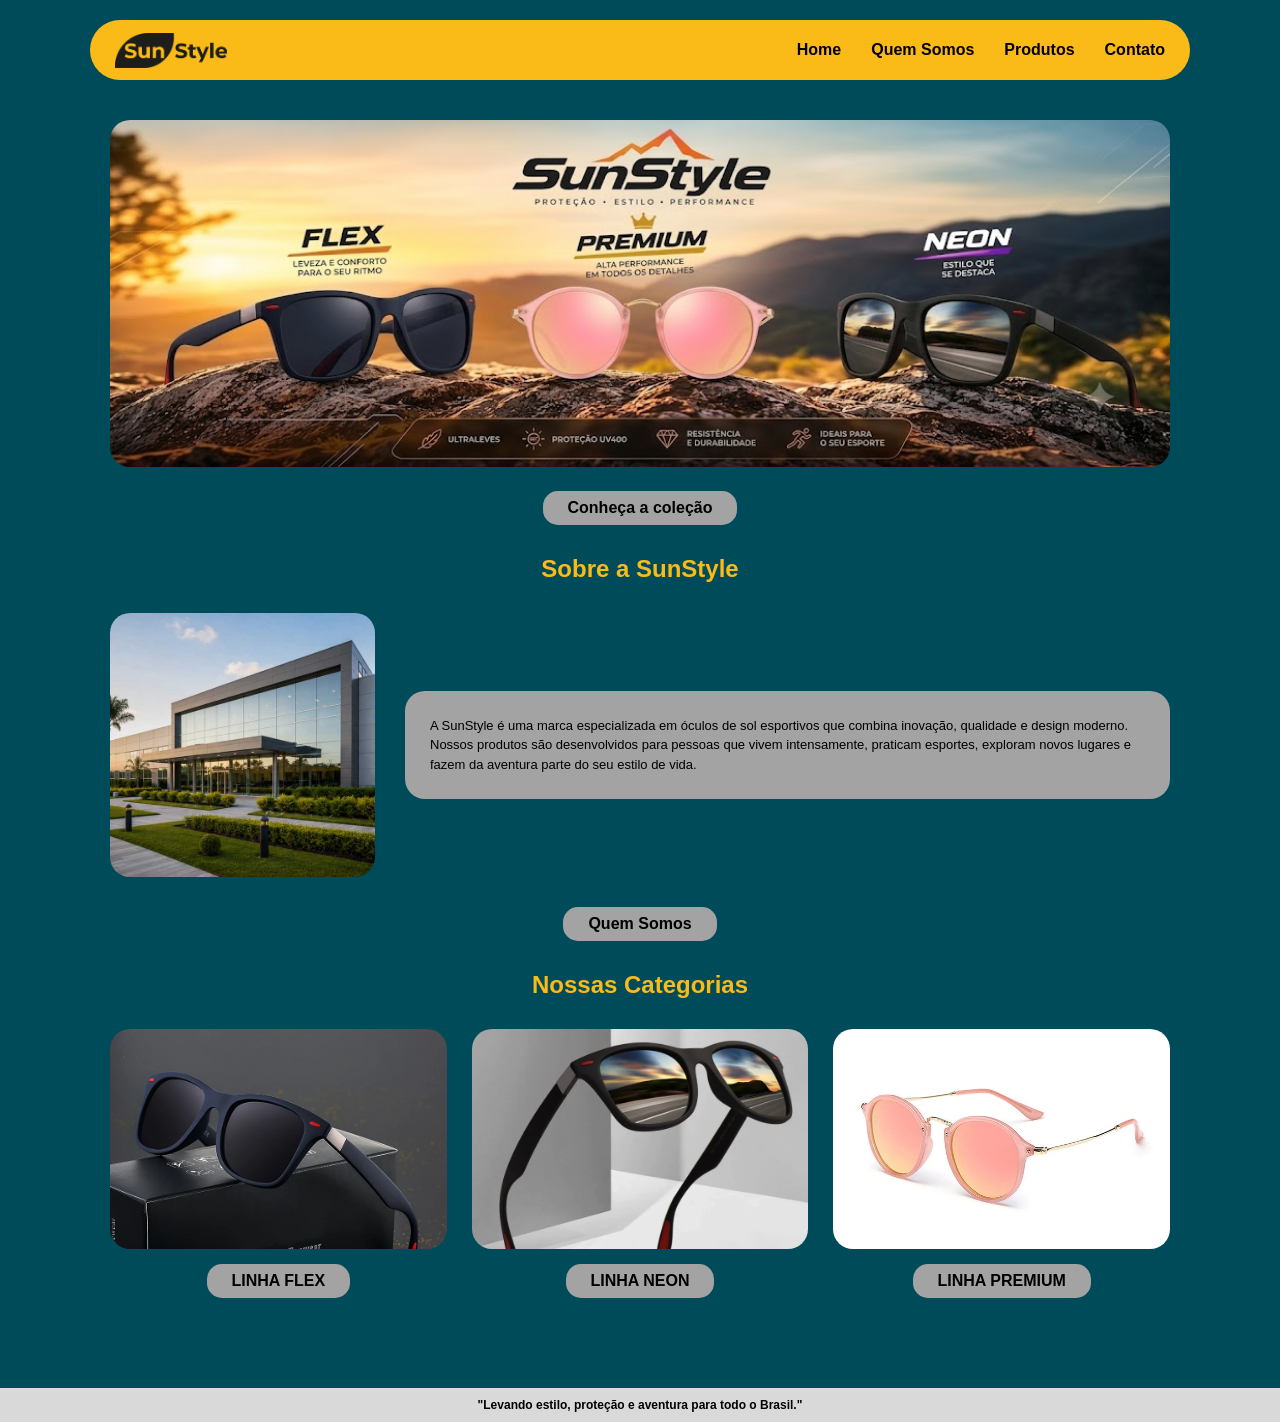
<file: index.html>
<!DOCTYPE html>
<html lang="pt-BR"> 
 
<head> 
  <meta charset="UTF-8"> 
  <meta name="viewport" content="width=device-width, initial-scale=1.0"> 
  <link rel="icon" type="image/png" href="img/FAV ICON.png">
  <title>Sun Style</title> 
  <link rel="stylesheet" href="style.css"> 
</head> 
 
<body> 
 
  <header> 
    <nav class="menu-sunstyle"> 
 
      <div class="logo-sunstyle"> 
        <img src="img/logo preto.png" alt="Sun Style"> 
      </div> 
 
      <ul class="links-menu"> 
        <li><a href="index.html">Home</a></li> 
        <li><a href="quem-somos.html">Quem Somos</a></li> 
        <li><a href="produtos.html">Produtos</a></li> 
        <li><a href="contato.html">Contato</a></li> 
      </ul> 
 
    </nav> 
  </header> 
 
  <main class="conteudo-sunstyle"> 
 
    <section class="banner-sunstyle"> 
 
      <img src="img/banner.jpg" alt="Banner SunStyle"> 
 
      <div class="centralizar-botao"> 
        <a href="produtos.html" class="botao-sunstyle"> 
          Conheça a coleção 
        </a> 
      </div> 
 
    </section> 
 
    <section> 
 
      <h2 class="titulo-sunstyle"> 
        Sobre a SunStyle 
      </h2> 
 
      <div class="sobre-sunstyle"> 
 
        <img src="img/fachada.jpg" alt="Fachada SunStyle"> 
 
        <div class="conteudo-sobre"> 
          <div class="cartao-sunstyle"> 
            A SunStyle é uma marca especializada em óculos de sol esportivos que combina inovação, qualidade e design moderno. Nossos produtos são desenvolvidos para pessoas que vivem intensamente, praticam esportes, exploram novos lugares e fazem da aventura parte do seu estilo de vida. 
          </div> 
        </div> 
 
      </div> 
 
      <div class="centralizar-botao"> 
        <a href="quem-somos.html" class="botao-sunstyle"> 
          Quem Somos 
        </a> 
      </div> 
 
    </section> 
 
    <section> 
 
      <h2 class="titulo-sunstyle"> 
        Nossas Categorias 
      </h2> 
 
      <div class="categorias-sunstyle"> 
 
        <div class="categoria-sunstyle"> 
          <img src="img/flex.webp" alt="Linha FLEX"> 
          <a href="colecao1.html" class="botao-sunstyle"> 
            LINHA FLEX 
          </a> 
        </div> 
 
        <div class="categoria-sunstyle"> 
          <img src="img/neon.webp" alt="Linha NEON"> 
          <a href="colecao2.html" class="botao-sunstyle"> 
            LINHA NEON 
          </a> 
        </div> 
 
        <div class="categoria-sunstyle"> 
          <img src="img/premium.webp" alt="Linha PREMIUM"> 
          <a href="colecao3.html" class="botao-sunstyle"> 
            LINHA PREMIUM 
          </a> 
        </div> 
 
      </div> 
 
    </section> 
 
  </main> 
 
  <div class="faixa-final"> 
    "Levando estilo, proteção e aventura para todo o Brasil." 
  </div> 
 
</body> 
</html>
</file>
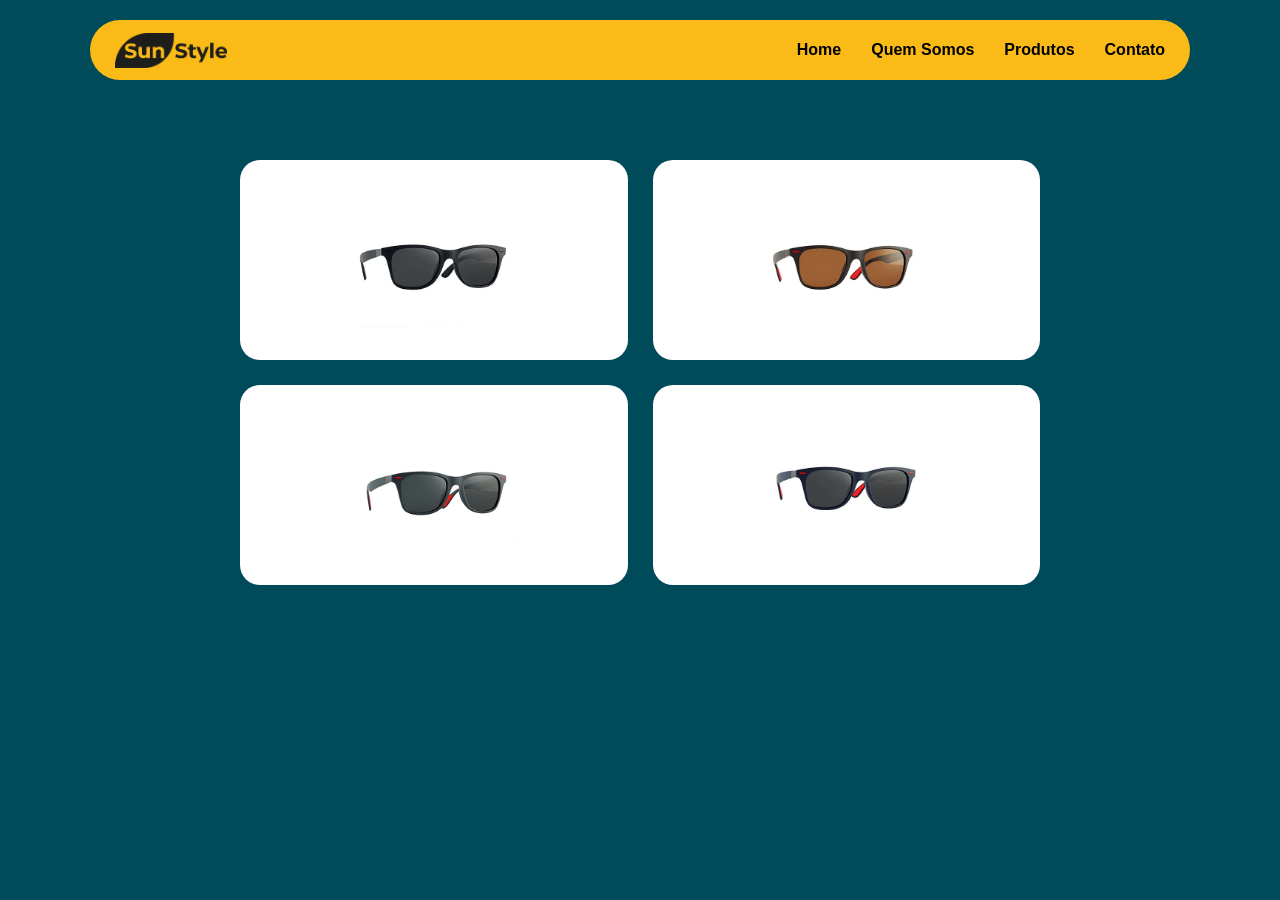
<file: colecao1.html>
<!DOCTYPE html>
<html lang="pt-BR"> 
 
<head> 
  <meta charset="UTF-8"> 
  <meta name="viewport" content="width=device-width, initial-scale=1.0"> 
  <link rel="icon" type="image/png" href="img/FAV ICON.png">
  <title>Sun Style</title> 
  <link rel="stylesheet" href="style.css"> 
</head> 
 
<body> 
 
  <header> 
    <nav class="menu-sunstyle"> 
 
      <div class="logo-sunstyle"> 
        <img src="img/logo preto.png" alt="Sun Style"> 
      </div> 
 
      <ul class="links-menu"> 
        <li><a href="index.html">Home</a></li> 
        <li><a href="quem-somos.html">Quem Somos</a></li> 
        <li><a href="produtos.html">Produtos</a></li> 
        <li><a href="contato.html">Contato</a></li> 
      </ul> 
 
    </nav> 
  </header> 
 
  <main class="conteudo-sunstyle"> 
 
    <div class="colecao-quatro"> 
 
      <div class="oculos-sunstyle"> 
        <img src="img/linhas flex 1.webp" alt="Óculos Flex 1"> 
      </div> 
 
      <div class="oculos-sunstyle"> 
        <img src="img/linha flex 2.webp" alt="Óculos Flex 2"> 
      </div> 
 
      <div class="oculos-sunstyle"> 
        <img src="img/linha flex 3.webp" alt="Óculos Flex 3"> 
      </div> 
 
      <div class="oculos-sunstyle"> 
        <img src="img/linha flex 4.webp" alt="Óculos Flex 4"> 
      </div> 
 
    </div> 
 
  </main> 
 
</body> 
</html>
</file>
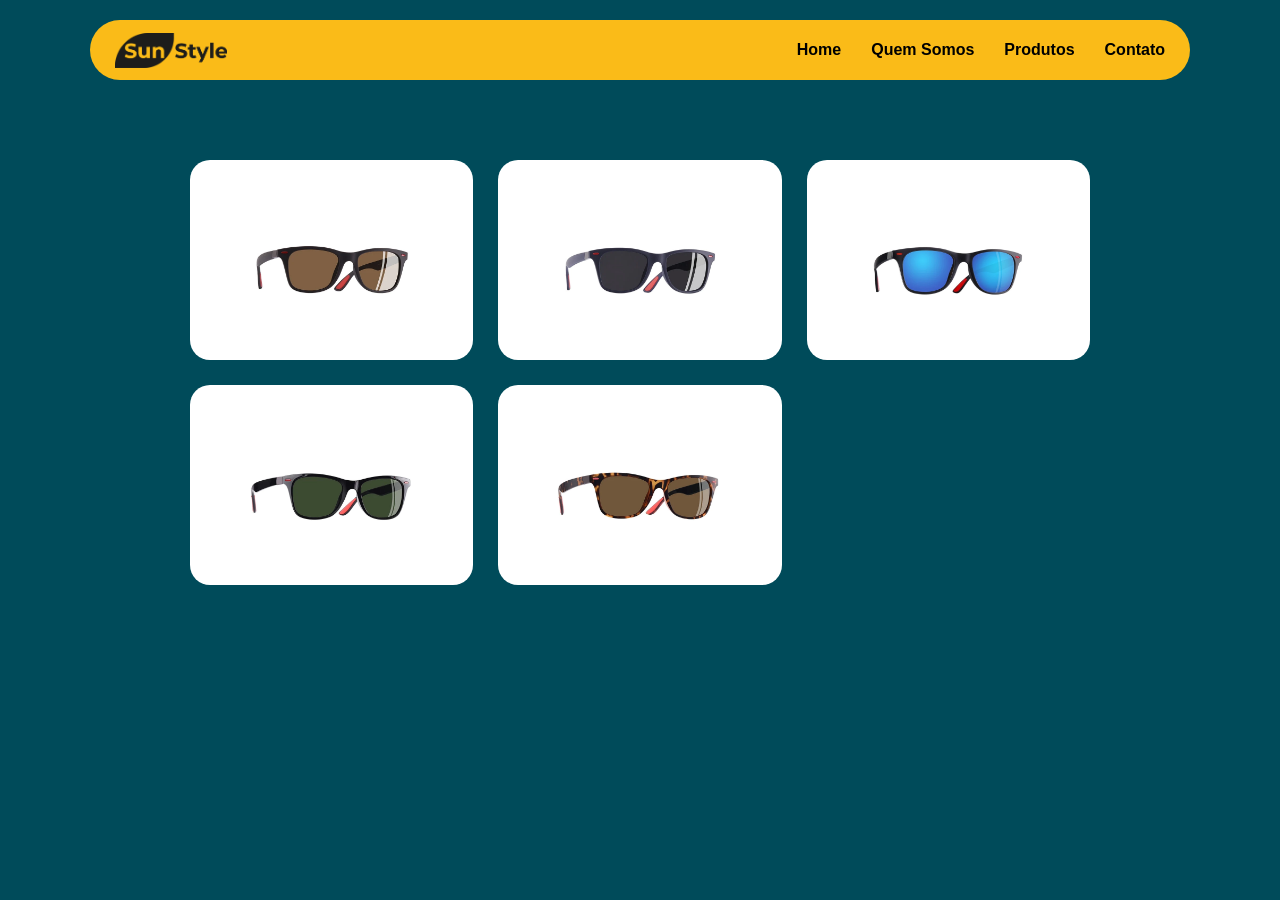
<file: colecao2.html>
<!DOCTYPE html>
<html lang="pt-BR"> 
 
<head> 
  <meta charset="UTF-8"> 
  <meta name="viewport" content="width=device-width, initial-scale=1.0"> 
  <link rel="icon" type="image/png" href="img/FAV ICON.png">
  <title>Sun Style</title> 
  <link rel="stylesheet" href="style.css"> 
</head> 
 
<body> 
 
  <header> 
    <nav class="menu-sunstyle"> 
 
      <div class="logo-sunstyle"> 
        <img src="img/logo preto.png" alt="Sun Style"> 
      </div> 
 
      <ul class="links-menu"> 
        <li><a href="index.html">Home</a></li> 
        <li><a href="quem-somos.html">Quem Somos</a></li> 
        <li><a href="produtos.html">Produtos</a></li> 
        <li><a href="contato.html">Contato</a></li> 
      </ul> 
 
    </nav> 
  </header> 
 
  <main class="conteudo-sunstyle"> 
 
    <div class="colecao-cinco"> 
 
      <div class="oculos-sunstyle"> 
        <img src="img/linha neon 1.webp" alt="Óculos Neon 1"> 
      </div> 
 
      <div class="oculos-sunstyle"> 
        <img src="img/linha neon 2.webp" alt="Óculos Neon 2"> 
      </div> 
 
      <div class="oculos-sunstyle"> 
        <img src="img/linha neon 3.webp" alt="Óculos Neon 3"> 
      </div> 
 
      <div class="oculos-sunstyle"> 
        <img src="img/linha neon 4.webp" alt="Óculos Neon 4"> 
      </div> 
 
      <div class="oculos-sunstyle"> 
        <img src="img/linha neon 5.webp" alt="Óculos Neon 5"> 
      </div> 
 
    </div> 
 
  </main> 
 
</body> 
</html>
</file>
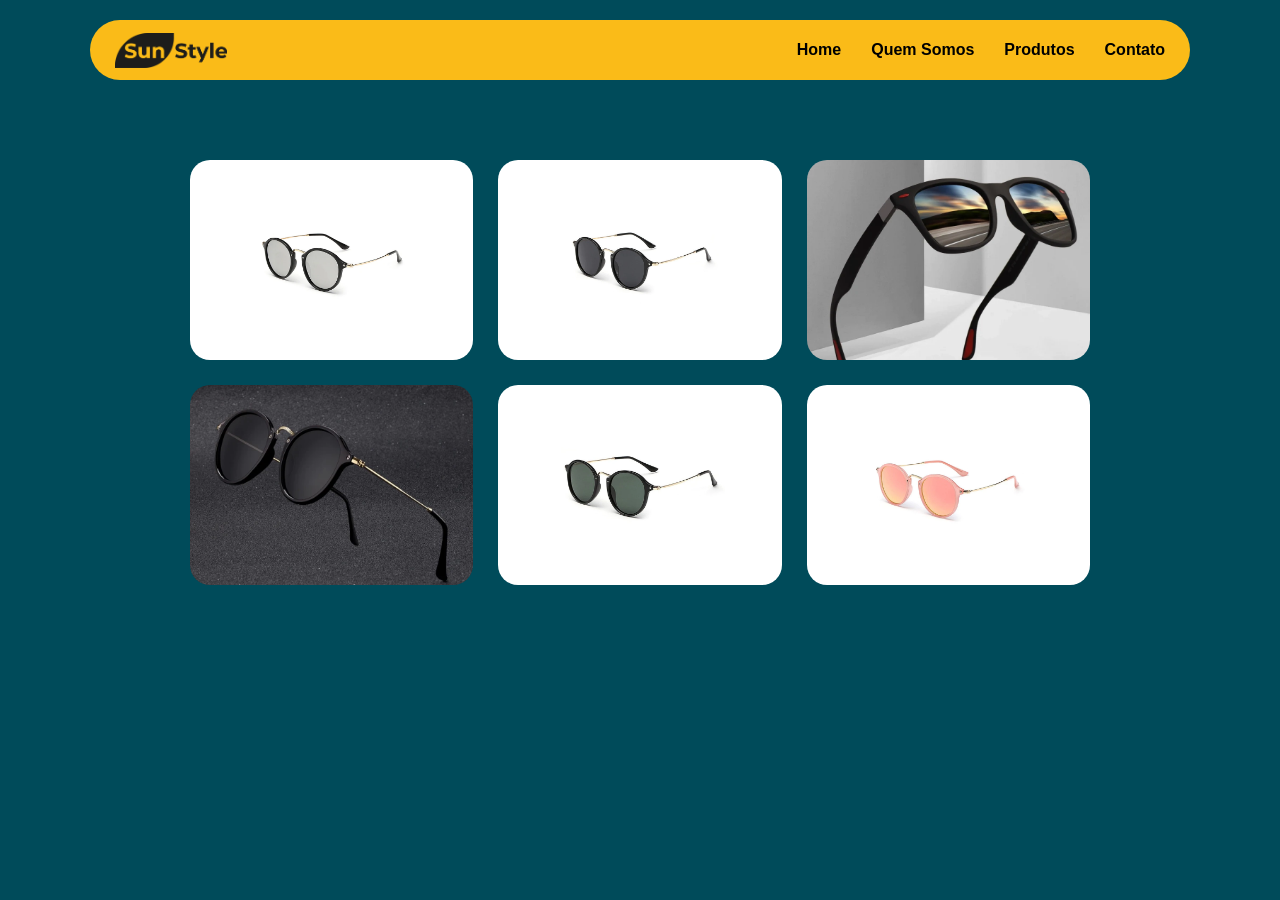
<file: colecao3.html>
<!DOCTYPE html>
<html lang="pt-BR"> 
 
<head> 
  <meta charset="UTF-8"> 
  <meta name="viewport" content="width=device-width, initial-scale=1.0"> 
  <link rel="icon" type="image/png" href="img/FAV ICON.png">
  <title>Sun Style</title> 
  <link rel="stylesheet" href="style.css"> 
</head> 
 
<body> 
 
  <header> 
    <nav class="menu-sunstyle"> 
 
      <div class="logo-sunstyle"> 
        <img src="img/logo preto.png" alt="Sun Style"> 
      </div> 
 
      <ul class="links-menu"> 
        <li><a href="index.html">Home</a></li> 
        <li><a href="quem-somos.html">Quem Somos</a></li> 
        <li><a href="produtos.html">Produtos</a></li> 
        <li><a href="contato.html">Contato</a></li> 
      </ul> 
 
    </nav> 
  </header> 
 
  <main class="conteudo-sunstyle"> 
 
    <div class="colecao-cinco"> 
 
      <div class="oculos-sunstyle"> 
        <img src="img/linha premium 1.webp" alt="Óculos Premium 1"> 
      </div> 
 
      <div class="oculos-sunstyle"> 
        <img src="img/linha premium 2.webp" alt="Óculos Premium 2"> 
      </div> 
 
      <!-- 1ª Linha / 3ª Coluna: Foto preenche o quadrado --> 
      <div class="oculos-sunstyle foto-preenchida"> 
        <img src="img/linha premium 3.webp" alt="Óculos Premium 3"> 
      </div> 
 
      <!-- 2ª Linha / 1ª Coluna: Foto preenche o quadrado --> 
      <div class="oculos-sunstyle foto-preenchida"> 
        <img src="img/linha premium 4.webp" alt="Óculos Premium 4"> 
      </div> 
 
      <div class="oculos-sunstyle"> 
        <img src="img/linha premium 5.webp" alt="Óculos Premium 5"> 
      </div> 
 
      <div class="oculos-sunstyle"> 
        <img src="img/linha premium 6.webp" alt="Óculos Premium 6"> 
      </div> 
 
    </div> 
 
  </main> 
 
</body> 
</html>
</file>
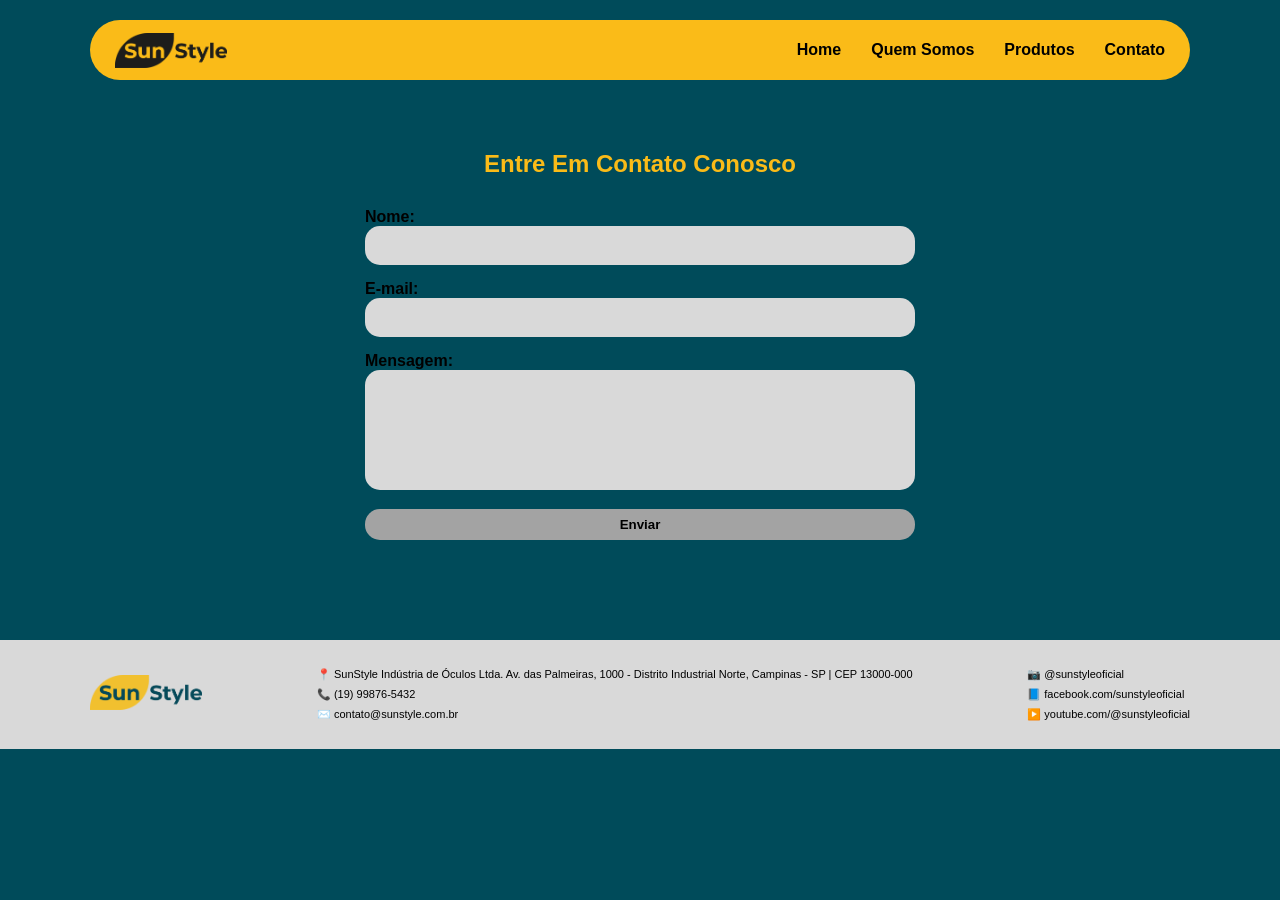
<file: contato.html>
<!DOCTYPE html>
<html lang="pt-BR"> 
 
<head> 
  <meta charset="UTF-8"> 
  <meta name="viewport" content="width=device-width, initial-scale=1.0"> 
  <link rel="icon" type="image/png" href="img/FAV ICON.png">
  <title>Sun Style</title> 
  <link rel="stylesheet" href="style.css"> 
</head> 
 
<body> 
 
  <header> 
    <nav class="menu-sunstyle"> 
 
      <div class="logo-sunstyle"> 
        <img src="img/logo preto.png" alt="Sun Style"> 
      </div> 
 
      <ul class="links-menu"> 
        <li><a href="index.html">Home</a></li> 
        <li><a href="quem-somos.html">Quem Somos</a></li> 
        <li><a href="produtos.html">Produtos</a></li> 
        <li><a href="contato.html">Contato</a></li> 
      </ul> 
 
    </nav> 
  </header> 
 
  <main class="conteudo-sunstyle"> 
 
    <h2 class="titulo-sunstyle"> 
      Entre Em Contato Conosco 
    </h2> 
 
    <form class="formulario-contato" action="#" method="POST"> 
 
      <div> 
 
        <label for="nome"> 
          Nome: 
        </label> 
 
        <input type="text" id="nome" name="nome" required> 
 
      </div> 
 
      <div> 
 
        <label for="email"> 
          E-mail: 
        </label> 
 
        <input type="email" id="email" name="email" required> 
 
      </div> 
 
      <div> 
 
        <label for="mensagem"> 
          Mensagem: 
        </label> 
 
        <textarea id="mensagem" name="mensagem" required></textarea> 
 
      </div> 
 
      <button type="submit" class="botao-enviar"> 
        Enviar 
      </button> 
 
    </form> 
 
  </main> 
 
  <footer> 
 
    <div class="rodape-sunstyle"> 
 
      <div class="logo-rodape"> 
        <img src="img/logo amarelo.png" alt="Sun Style"> 
      </div> 
 
      <div class="informacoes-rodape"> 
 
        <div> 
          📍 SunStyle Indústria de Óculos Ltda. Av. das Palmeiras, 1000 - Distrito Industrial Norte, Campinas - SP | CEP 13000-000 
        </div> 
 
        <div> 
          📞 (19) 99876-5432 
        </div> 
 
        <div> 
          ✉️ contato@sunstyle.com.br 
        </div> 
 
      </div> 
 
      <div class="redes-rodape"> 
 
        <div>📷 @sunstyleoficial</div> 
        <div>📘 facebook.com/sunstyleoficial</div> 
        <div>▶️ youtube.com/@sunstyleoficial</div> 
 
      </div> 
 
    </div> 
 
  </footer> 
 
</body> 
</html>
</file>
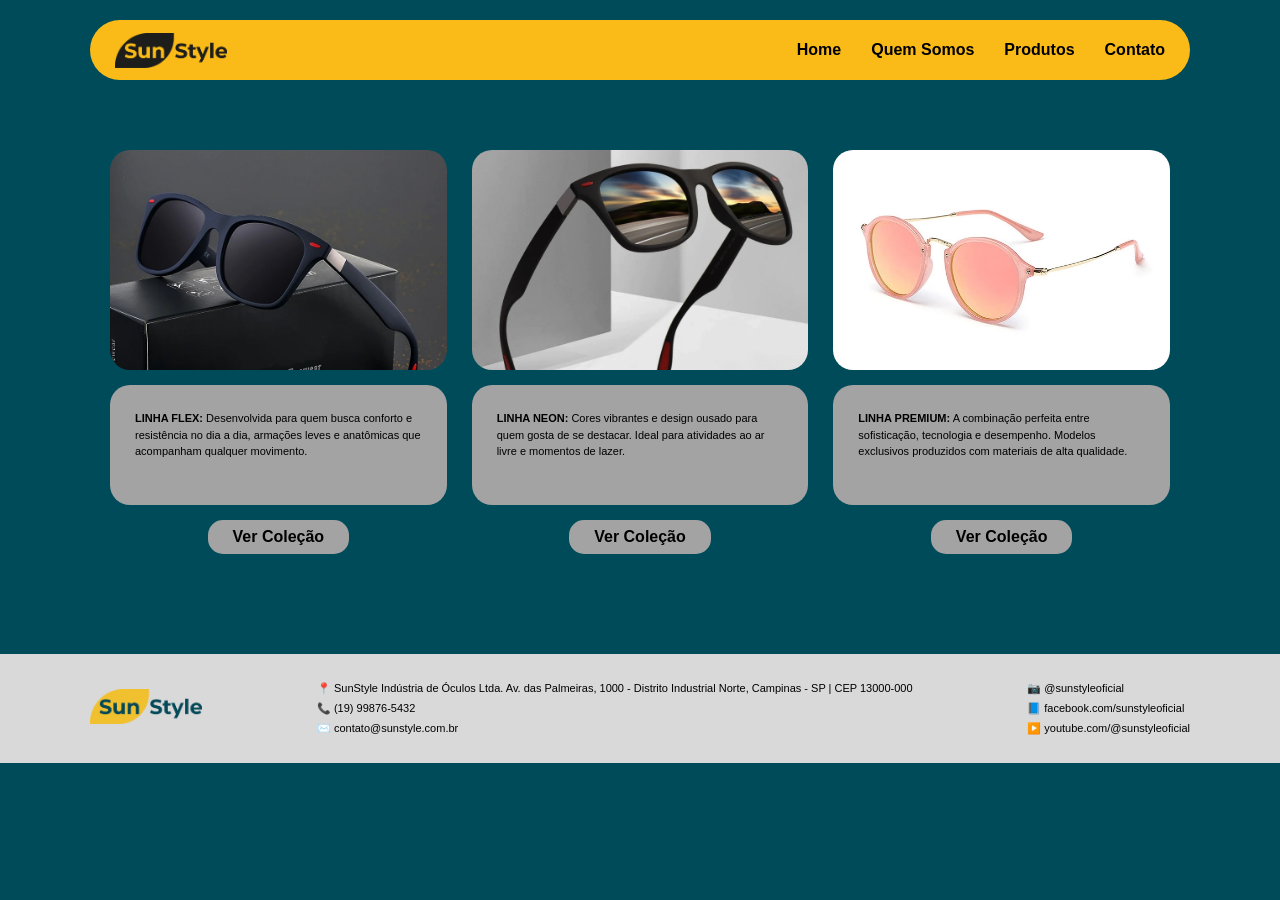
<file: produtos.html>
<!DOCTYPE html>
<html lang="pt-BR"> 
 
<head> 
  <meta charset="UTF-8"> 
  <meta name="viewport" content="width=device-width, initial-scale=1.0"> 
  <link rel="icon" type="image/png" href="img/FAV ICON.png">
  <title>Sun Style</title> 
  <link rel="stylesheet" href="style.css"> 
</head> 
 
<body> 
 
  <header> 
    <nav class="menu-sunstyle"> 
 
      <div class="logo-sunstyle"> 
        <img src="img/logo preto.png" alt="Sun Style"> 
      </div> 
 
      <ul class="links-menu"> 
        <li><a href="index.html">Home</a></li> 
        <li><a href="quem-somos.html">Quem Somos</a></li> 
        <li><a href="produtos.html">Produtos</a></li> 
        <li><a href="contato.html">Contato</a></li> 
      </ul> 
 
    </nav> 
  </header> 
 
  <main class="conteudo-sunstyle"> 
 
    <div class="produtos-sunstyle"> 
 
      <div class="produto-sunstyle"> 
 
        <img src="img/flex.webp" alt="Linha FLEX"> 
 
        <div class="cartao-sunstyle"> 
          <strong>LINHA FLEX:</strong> 
          Desenvolvida para quem busca conforto e resistência no dia a dia, armações leves e anatômicas que acompanham qualquer movimento. 
        </div> 
 
        <a href="colecao1.html" class="botao-sunstyle"> 
          Ver Coleção 
        </a> 
 
      </div> 
 
      <div class="produto-sunstyle"> 
 
        <img src="img/neon.webp" alt="Linha NEON"> 
 
        <div class="cartao-sunstyle"> 
          <strong>LINHA NEON:</strong> 
          Cores vibrantes e design ousado para quem gosta de se destacar. Ideal para atividades ao ar livre e momentos de lazer. 
        </div> 
 
        <a href="colecao2.html" class="botao-sunstyle"> 
          Ver Coleção 
        </a> 
 
      </div> 
 
      <div class="produto-sunstyle"> 
 
        <img src="img/premium.webp" alt="Linha PREMIUM"> 
 
        <div class="cartao-sunstyle"> 
          <strong>LINHA PREMIUM:</strong> 
          A combinação perfeita entre sofisticação, tecnologia e desempenho. Modelos exclusivos produzidos com materiais de alta qualidade. 
        </div> 
 
        <a href="colecao3.html" class="botao-sunstyle"> 
          Ver Coleção 
        </a> 
 
      </div> 
 
    </div> 
 
  </main> 
 
  <footer> 
 
    <div class="rodape-sunstyle"> 
 
      <div class="logo-rodape"> 
        <img src="img/logo amarelo.png" alt="Sun Style"> 
      </div> 
 
      <div class="informacoes-rodape"> 
 
        <div> 
          📍 SunStyle Indústria de Óculos Ltda. Av. das Palmeiras, 1000 - Distrito Industrial Norte, Campinas - SP | CEP 13000-000 
        </div> 
 
        <div> 
          📞 (19) 99876-5432 
        </div> 
 
        <div> 
          ✉️ contato@sunstyle.com.br 
        </div> 
 
      </div> 
 
      <div class="redes-rodape"> 
 
        <div>📷 @sunstyleoficial</div> 
        <div>📘 facebook.com/sunstyleoficial</div> 
        <div>▶️ youtube.com/@sunstyleoficial</div> 
 
      </div> 
 
    </div> 
 
  </footer> 
 
</body> 
</html>
</file>
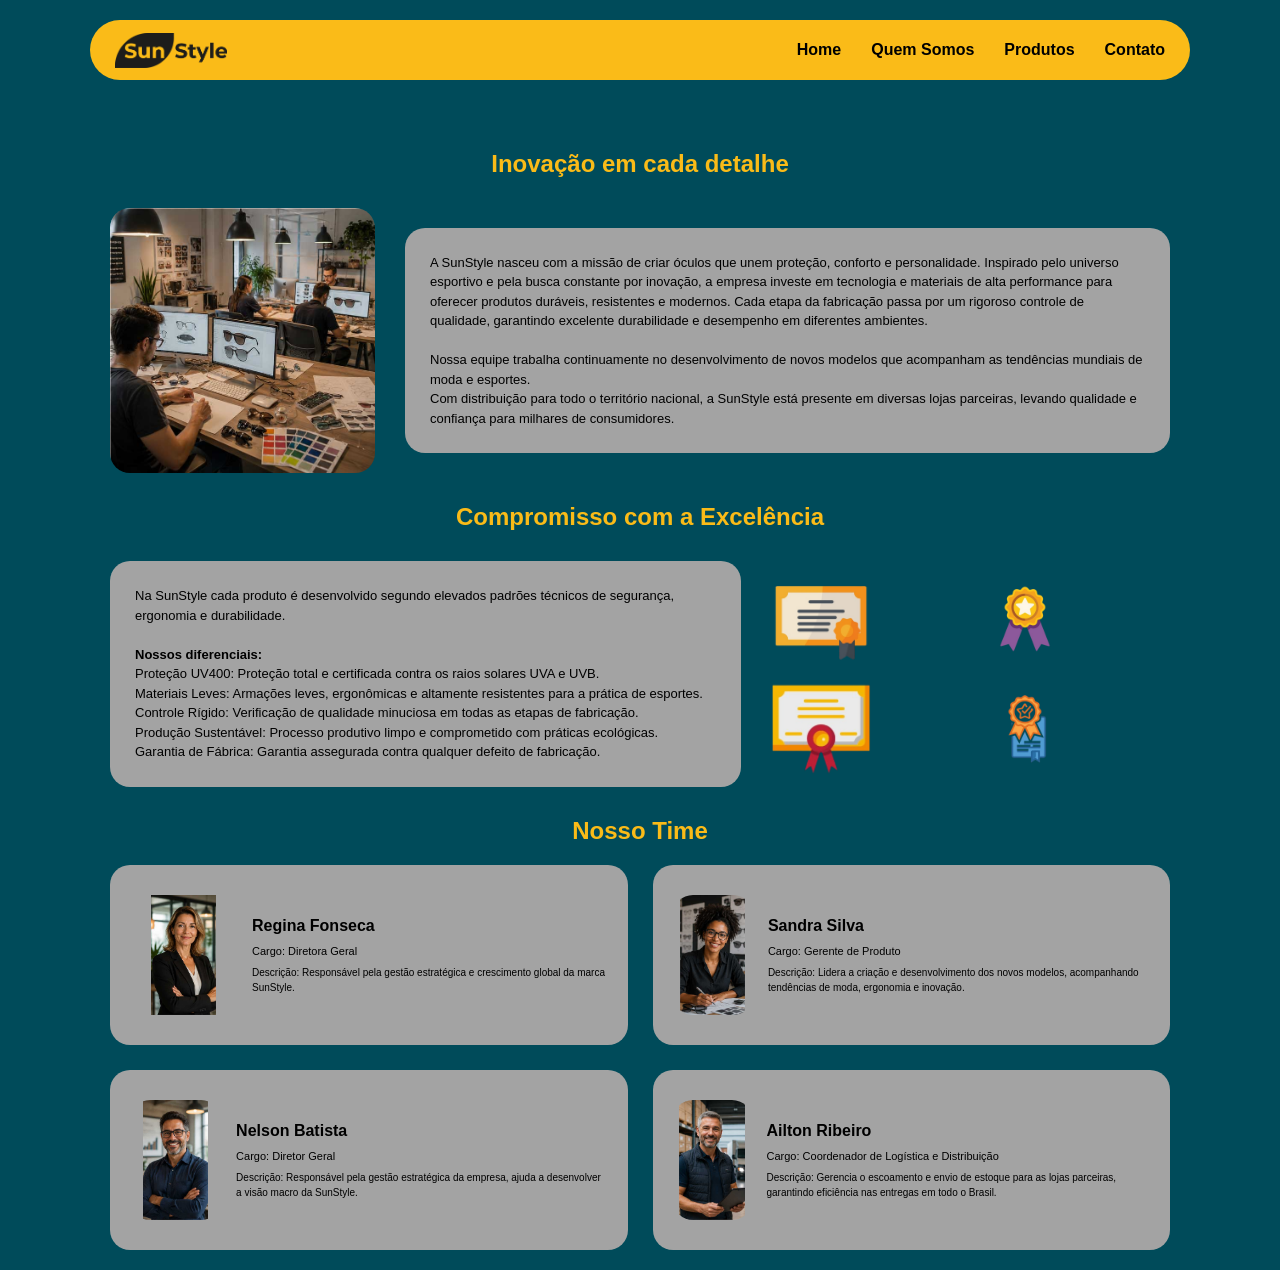
<file: quem-somos.html>
<!DOCTYPE html>
<html lang="pt-BR"> 
 
<head> 
  <meta charset="UTF-8"> 
  <meta name="viewport" content="width=device-width, initial-scale=1.0"> 
  <link rel="icon" type="image/png" href="img/FAV ICON.png">
  <title>Sun Style</title> 
 <link rel="stylesheet" href="style.css"> 
</head> 
 
<body> 
 
  <header> 
    <nav class="menu-sunstyle"> 
 
      <div class="logo-sunstyle"> 
        <img src="img/logo preto.png" alt="Sun Style"> 
      </div> 
 
      <ul class="links-menu"> 
        <li><a href="index.html">Home</a></li> 
        <li><a href="quem-somos.html">Quem Somos</a></li> 
        <li><a href="produtos.html">Produtos</a></li> 
        <li><a href="contato.html">Contato</a></li> 
      </ul> 
 
    </nav> 
  </header> 
 
  <main class="conteudo-sunstyle"> 
 
    <h2 class="titulo-sunstyle"> 
      Inovação em cada detalhe 
    </h2> 
 
    <section class="inovacao"> 
 
      <img src="img/marketing.jpg" alt="Equipe de Design"> 
 
      <div class="cartao"> 
 
        A SunStyle nasceu com a missão de criar óculos que unem proteção, conforto e personalidade. Inspirado pelo universo esportivo e pela busca constante por inovação, a empresa investe em tecnologia e materiais de alta performance para oferecer produtos duráveis, resistentes e modernos. Cada etapa da fabricação passa por um rigoroso controle de qualidade, garantindo excelente durabilidade e desempenho em diferentes ambientes.<br><br> 
 
        Nossa equipe trabalha continuamente no desenvolvimento de novos modelos que acompanham as tendências mundiais de moda e esportes.<br> 
 
        Com distribuição para todo o território nacional, a SunStyle está presente em diversas lojas parceiras, levando qualidade e confiança para milhares de consumidores. 
 
      </div> 
 
    </section> 
 
    <h2 class="titulo-sunstyle"> 
      Compromisso com a Excelência 
    </h2> 
 
    <section class="excelencia"> 
 
      <div class="cartao"> 
 
        Na SunStyle cada produto é desenvolvido segundo elevados padrões técnicos de segurança, ergonomia e durabilidade.<br><br> 
 
        <strong>Nossos diferenciais:</strong><br> 
 
        Proteção UV400: Proteção total e certificada contra os raios solares UVA e UVB.<br> 
 
        Materiais Leves: Armações leves, ergonômicas e altamente resistentes para a prática de esportes.<br> 
 
        Controle Rígido: Verificação de qualidade minuciosa em todas as etapas de fabricação.<br> 
 
        Produção Sustentável: Processo produtivo limpo e comprometido com práticas ecológicas.<br> 
 
        Garantia de Fábrica: Garantia assegurada contra qualquer defeito de fabricação. 
 
      </div> 
 
      <div class="certificados"> 
 
        <img src="img/certificado.png" alt="Certificado 1"> 
        <img src="img/medalha 2.png" alt="Certificado 2"> 
        <img src="img/certificado 2.png" alt="Diploma"> 
        <img src="img/certificado 3.png" alt="Certificado 4"> 
 
      </div> 
 
    </section> 
 
    <h2 class="titulo-sunstyle"> 
      Nosso Time 
    </h2> 
 
    <section class="equipe"> 
 
      <div class="cartao pessoa"> 
 
        <img src="img/regina.jpg" alt="Regina Fonseca"> 
 
        <div class="informacoes-pessoa"> 
 
          <h4>Regina Fonseca</h4> 
 
          <p class="cargo"> 
            Cargo: Diretora Geral 
          </p> 
 
          <p> 
            Descrição: Responsável pela gestão estratégica e crescimento global da marca SunStyle. 
          </p> 
 
        </div> 
 
      </div> 
 
      <div class="cartao pessoa"> 
 
        <img src="img/sandra.jpg" alt="Sandra Silva"> 
 
        <div class="informacoes-pessoa"> 
 
          <h4>Sandra Silva</h4> 
 
          <p class="cargo"> 
            Cargo: Gerente de Produto 
          </p> 
 
          <p> 
            Descrição: Lidera a criação e desenvolvimento dos novos modelos, acompanhando tendências de moda, ergonomia e inovação. 
          </p> 
 
        </div> 
 
      </div> 
 
      <div class="cartao pessoa"> 
 
        <img src="img/nelson.jpg" alt="Nelson Batista"> 
 
        <div class="informacoes-pessoa"> 
 
          <h4>Nelson Batista</h4> 
 
          <p class="cargo"> 
            Cargo: Diretor Geral 
          </p> 
 
          <p> 
            Descrição: Responsável pela gestão estratégica da empresa, ajuda a desenvolver a visão macro da SunStyle. 
          </p> 
 
        </div> 
 
      </div> 
 
      <div class="cartao pessoa"> 
 
        <img src="img/ailton.jpg" alt="Ailton Ribeiro"> 
 
        <div class="informacoes-pessoa"> 
 
          <h4>Ailton Ribeiro</h4> 
 
          <p class="cargo"> 
            Cargo: Coordenador de Logística e Distribuição 
          </p> 
 
          <p> 
            Descrição: Gerencia o escoamento e envio de estoque para as lojas parceiras, garantindo eficiência nas entregas em todo o Brasil. 
          </p> 
 
        </div> 
 
      </div> 
 
    </section> 
 
  </main> 
 
</body> 
</html>
</file>
<file: style.css>
* { 
  margin: 0; 
  padding: 0; 
  box-sizing: border-box; 
  font-family: Arial, sans-serif; 
} 
 
body { 
  background-color: #004b5a; 
  color: white; 
} 
 
header { 
  padding: 20px 40px; 
} 
 
.menu-sunstyle { 
  background-color: #fabb18; 
  max-width: 1100px; 
  height: 60px; 
  margin: auto; 
  padding: 0 25px; 
  border-radius: 30px; 
  display: flex; 
  align-items: center; 
  justify-content: space-between; 
} 
 
.logo-sunstyle img { 
  height: 35px; 
  display: block; 
} 
 
.links-menu { 
  display: flex; 
  gap: 30px; 
  list-style: none; 
} 
 
.links-menu a { 
  color: #000; 
  text-decoration: none; 
  font-weight: bold; 
} 
 
.conteudo-sunstyle { 
  max-width: 1100px; 
  margin: auto; 
  padding: 20px; 
} 
 
.titulo-sunstyle { 
  color: #fabb18; 
  text-align: center; 
  margin: 30px 0 20px; 
} 
 
.botao-sunstyle, 
.botao-enviar { 
  background-color: #a3a3a3; 
  color: #000; 
  border: 0; 
  border-radius: 15px; 
  padding: 8px 25px; 
  text-decoration: none; 
  font-weight: bold; 
  display: inline-block; 
  cursor: pointer; 
  text-align: center; 
} 
 
.centralizar-botao { 
  text-align: center; 
  margin: 20px 0; 
  width: 100%; 
} 
 
.cartao-sunstyle, 
.cartao { 
  background-color: #a3a3a3; 
  color: #000; 
  padding: 25px; 
  border-radius: 20px; 
  font-size: 13px; 
  line-height: 1.5; 
} 
 
.banner-sunstyle img { 
  width: 100%; 
  border-radius: 20px; 
} 
 
.sobre-sunstyle, 
.inovacao, 
.excelencia { 
  display: flex; 
  align-items: center; 
  gap: 30px; 
  margin: 30px 0; 
} 
 
.sobre-sunstyle > img, 
.inovacao > img { 
  width: 25%; 
  border-radius: 20px; 
} 
 
.conteudo-sobre { 
  flex: 1; 
} 
 
.equipe { 
  display: grid; 
  grid-template-columns: 1fr 1fr; 
  gap: 25px; 
} 
 
.cartao.pessoa { 
  display: flex; 
  align-items: center; 
  gap: 15px; 
  height: 180px; 
  padding: 20px; 
} 
 
.cartao.pessoa img { 
  width: 120px; 
  height: 120px; 
  object-fit: contain; 
  border-radius: 20px; 
} 
 
.informacoes-pessoa h4 { 
  font-size: 16px; 
} 
 
.informacoes-pessoa p { 
  font-size: 10px; 
} 
 
.informacoes-pessoa .cargo { 
  font-size: 11px; 
  margin: 5px 0; 
} 
 
.certificados { 
  width: 45%; 
  display: grid; 
  grid-template-columns: 1fr 1fr; 
  gap: 10px; 
} 
 
.certificados img { 
  width: 100px; 
  height: 100px; 
  object-fit: contain; 
} 
 
.categorias-sunstyle, 
.produtos-sunstyle { 
  display: grid; 
  grid-template-columns: repeat(3, 1fr); 
  gap: 25px; 
  margin: 30px 0; 
} 
 
.categoria-sunstyle, 
.produto-sunstyle { 
  display: flex; 
  flex-direction: column; 
  align-items: center; 
  justify-content: space-between; 
} 
 
.categoria-sunstyle img, 
.produto-sunstyle img { 
  width: 100%; 
  height: 220px; 
  object-fit: cover; 
  border-radius: 20px; 
} 
 
.categoria-sunstyle .botao-sunstyle, 
.produto-sunstyle .botao-sunstyle { 
  margin-top: 15px; 
  min-width: 140px; 
} 
 
.produto-sunstyle .cartao-sunstyle { 
  width: 100%; 
  min-height: 120px; 
  margin-top: 15px; 
  font-size: 11px; 
} 
 
.colecao-quatro { 
  display: grid; 
  grid-template-columns: 1fr 1fr; 
  gap: 25px; 
  max-width: 800px; 
  margin: 40px auto; 
} 
 
.colecao-cinco { 
  display: grid; 
  grid-template-columns: repeat(3, 1fr); 
  gap: 25px; 
  max-width: 900px; 
  margin: 40px auto; 
} 
 
.oculos-sunstyle { 
  height: 200px; 
  padding: 15px; 
  background-color: white; 
  border-radius: 20px; 
  display: flex; 
  align-items: center; 
  justify-content: center; 
  overflow: hidden; 
} 
 
.oculos-sunstyle img { 
  max-width: 100%; 
  max-height: 100%; 
  object-fit: contain; 
} 
 
.oculos-sunstyle.foto-preenchida { 
  padding: 0; 
} 
 
.oculos-sunstyle.foto-preenchida img { 
  width: 100%; 
  height: 100%; 
  object-fit: cover; 
} 
 
.formulario-contato { 
  max-width: 550px; 
  margin: 30px auto; 
  display: flex; 
  flex-direction: column; 
  gap: 15px; 
} 
 
.formulario-contato input, 
.formulario-contato textarea { 
  width: 100%; 
  padding: 12px 20px; 
  border: 0; 
  border-radius: 15px; 
  background-color: #d9d9d9; 
} 
 
.formulario-contato label { 
  color: #000; 
  font-weight: bold; 
} 
 
.formulario-contato textarea { 
  height: 120px; 
  resize: none;
} 
 
footer, 
.faixa-final { 
  background-color: #d9d9d9; 
  color: #000; 
} 
 
footer { 
  padding: 25px 40px; 
  margin-top: 50px; 
} 
 
.rodape-sunstyle { 
  max-width: 1100px; 
  margin: auto; 
  display: flex; 
  justify-content: space-between; 
  align-items: center; 
  gap: 30px; 
} 
 
.logo-rodape img { 
  height: 35px; 
} 
 
.informacoes-rodape, 
.redes-rodape { 
  font-size: 11px; 
  line-height: 1.8; 
} 
 
.faixa-final { 
  text-align: center; 
  padding: 10px; 
  font-weight: bold; 
  font-size: 12px; 
  margin-top: 40px; 
}
</file>
